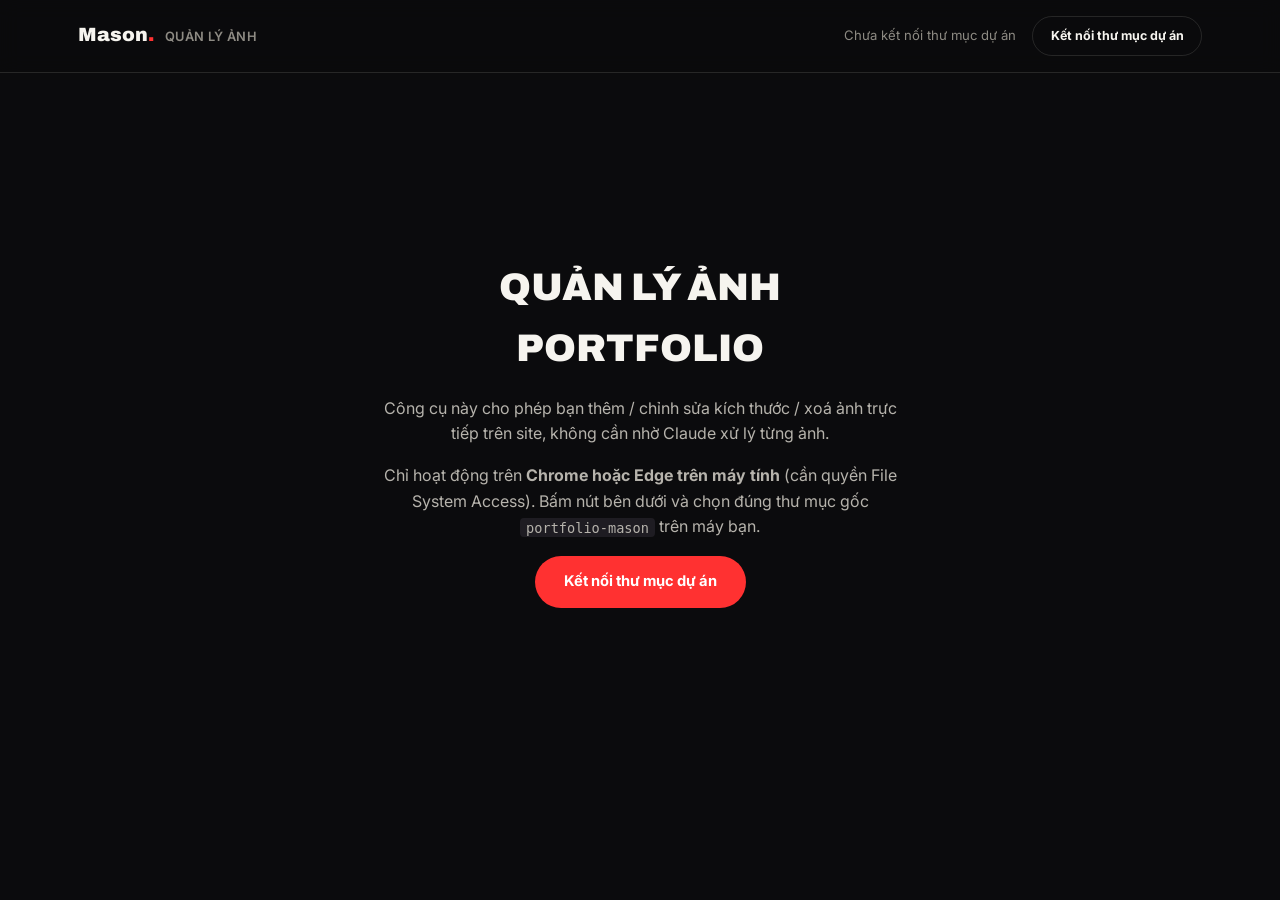
<file: bold/admin.html>
<!DOCTYPE html>
<html lang="vi">
<head>
<meta charset="UTF-8">
<meta name="viewport" content="width=device-width, initial-scale=1.0">
<title>Quản lý ảnh — Portfolio Mason</title>
<meta name="robots" content="noindex, nofollow">
<link rel="icon" href="data:image/svg+xml,<svg xmlns=%22http://www.w3.org/2000/svg%22 viewBox=%220 0 100 100%22><rect width=%22100%22 height=%22100%22 fill=%22%230B0B0D%22/><text y=%22.9em%22 x=%2222%22 font-size=%2290%22 font-family=%22Georgia,serif%22 font-weight=%22bold%22 fill=%22%23FF3131%22>M</text></svg>">
<link rel="preconnect" href="https://fonts.googleapis.com">
<link rel="preconnect" href="https://fonts.gstatic.com" crossorigin>
<link href="https://fonts.googleapis.com/css2?family=Archivo:wght@700;800;900&family=Inter:wght@400;500;600;700&display=swap" rel="stylesheet">
<link rel="stylesheet" href="css/style.css?v=109">
<link rel="stylesheet" href="css/admin.css?v=37">
</head>
<body class="admin-body">

<header class="admin-header">
  <div class="admin-header-inner">
    <div class="admin-brand">Mason<span class="brand-dot">.</span> <span class="admin-brand-tag">Quản lý ảnh</span></div>
    <div class="admin-header-actions">
      <span id="adminStatus" class="admin-status">Chưa kết nối thư mục dự án</span>
      <button type="button" class="btn btn-line admin-btn-sm" id="btnConnect">Kết nối thư mục dự án</button>
    </div>
  </div>
</header>

<main class="admin-main" id="adminMain" hidden>

  <section class="admin-intro">
    <p><strong>Cách dùng:</strong> mỗi ô dưới đây tương ứng với 1 vị trí ảnh trên site. Bấm <em>Chọn ảnh mới</em> để tải ảnh từ máy lên, kéo/zoom để crop vừa khung, rồi xác nhận — ảnh được lưu thẳng vào thư mục dự án trên máy bạn, không cần qua Claude. Nhớ bấm <strong>đẩy lên GitHub</strong> (hoặc nhờ Claude) để cập nhật lên link live.</p>
  </section>

  <section class="admin-section" id="secSingle">
    <h2 class="admin-section-title">Ảnh cá nhân, Trang chủ &amp; Định vị</h2>
    <div class="admin-grid" id="gridPersonal"></div>
  </section>

  <section class="admin-section" id="secProjects">
    <h2 class="admin-section-title">Ảnh đại diện &amp; cụm ảnh dự án</h2>
    <div class="admin-grid" id="gridProjects"></div>
  </section>

  <section class="admin-section" id="secHighlights">
    <h2 class="admin-section-title">Chỉ số &amp; ô nổi bật mô tả đặc điểm dự án</h2>
    <p class="admin-bulk-hint">Chỉ số là con số tô đỏ (vd: "24 · thị trường quốc tế"); ô nổi bật chỉ có chữ, không có số.</p>
    <div class="admin-grid" id="gridHighlights"></div>
  </section>

  <section class="admin-section" id="secLibrary">
    <div class="admin-section-title-row">
      <h2 class="admin-section-title">Thư viện sản phẩm (Proof of Work)</h2>
      <div class="admin-section-title-actions">
        <button type="button" class="btn btn-line admin-btn-sm" id="btnBulkUpload">Tải ảnh hàng loạt</button>
        <button type="button" class="btn btn-solid admin-btn-sm" id="btnAddAsset">+ Thêm mục mới</button>
      </div>
    </div>
    <p class="admin-bulk-hint">Chọn nhiều ảnh cùng lúc — mỗi ảnh tự động tạo 1 mục mới (crop vuông ở giữa, danh mục "Thiết kế"), sau đó bấm <em>Sửa thông tin</em> trên từng ô để bổ sung mô tả/danh mục/dự án.</p>
    <div class="admin-grid admin-grid-library" id="gridLibrary"></div>
  </section>

</main>

<div class="admin-empty" id="adminEmpty">
  <div class="admin-empty-inner">
    <h1>Quản lý ảnh Portfolio</h1>
    <p>Công cụ này cho phép bạn thêm / chỉnh sửa kích thước / xoá ảnh trực tiếp trên site, không cần nhờ Claude xử lý từng ảnh.</p>
    <p class="admin-empty-note">Chỉ hoạt động trên <strong>Chrome hoặc Edge trên máy tính</strong> (cần quyền File System Access). Bấm nút bên dưới và chọn đúng thư mục gốc <code>portfolio-mason</code> trên máy bạn.</p>
    <button type="button" class="btn btn-solid" id="btnConnectBig">Kết nối thư mục dự án</button>
    <p class="admin-empty-warning" id="adminUnsupported" hidden>Trình duyệt này chưa hỗ trợ. Vui lòng mở trang bằng Chrome hoặc Edge trên máy tính.</p>
  </div>
</div>

<!-- Crop modal -->
<div class="crop-modal" id="cropModal" aria-hidden="true">
  <div class="crop-modal-backdrop" id="cropBackdrop"></div>
  <div class="crop-modal-panel">
    <h3 class="crop-modal-title" id="cropTitle">Crop ảnh</h3>
    <p class="crop-modal-hint" id="cropHint"></p>
    <div class="crop-viewport-wrap">
      <canvas id="cropCanvas"></canvas>
    </div>
    <div class="crop-controls">
      <label for="cropZoom">Zoom</label>
      <input type="range" id="cropZoom" min="1" max="4" step="0.01" value="1">
    </div>
    <div class="crop-actions">
      <button type="button" class="btn btn-line" id="cropCancel">Huỷ</button>
      <button type="button" class="btn btn-solid" id="cropConfirm">Xác nhận &amp; Lưu</button>
    </div>
  </div>
</div>

<!-- Add/edit library asset modal -->
<div class="crop-modal" id="assetModal" aria-hidden="true">
  <div class="crop-modal-backdrop" id="assetBackdrop"></div>
  <div class="crop-modal-panel asset-modal-panel">
    <h3 class="crop-modal-title" id="assetModalTitle">Thêm mục thư viện</h3>
    <div class="asset-form">
      <label>Loại
        <select id="assetType">
          <option value="image">Ảnh</option>
          <option value="video">Video (YouTube/Facebook link)</option>
          <option value="pdf">PDF (link file)</option>
        </select>
      </label>
      <label>Danh mục
        <select id="assetCategory"></select>
      </label>
      <label>Dự án liên kết (không bắt buộc)
        <select id="assetProject"></select>
      </label>
      <label>Mô tả (Tiếng Việt)
        <textarea id="assetDescVi" rows="2"></textarea>
      </label>
      <label>Description (English)
        <textarea id="assetDescEn" rows="2"></textarea>
      </label>
      <label id="assetUrlRow">Link video/PDF (dán URL)
        <input type="url" id="assetUrlInput" placeholder="https://youtu.be/... hoặc https://facebook.com/...">
      </label>
    </div>
    <div class="crop-actions">
      <button type="button" class="btn btn-line" id="assetCancel">Huỷ</button>
      <button type="button" class="btn btn-solid" id="assetSave">Lưu mục này</button>
    </div>
  </div>
</div>

<input type="file" id="fileInput" accept="image/*" hidden>
<input type="file" id="bulkFileInput" accept="image/*" multiple hidden>

<script src="js/admin.js?v=37"></script>
</body>
</html>
</file>
<file: bold/css/style.css>
/* ===== Tokens ===== */
:root {
  --bg: #0B0B0D;
  --surface: #17161B;
  --surface-2: #1E1C22;
  --ink: #F6F4EF;
  --ink-soft: #B6B3AC;
  --ink-faint: #8E8B84;
  --red: #FF3131;
  --red-2: #FF6B4A;
  --red-3: #C21E6B;
  --line: rgba(246, 244, 239, 0.12);
  --line-soft: rgba(246, 244, 239, 0.07);

  --font-display: 'Archivo', 'Helvetica Neue', Arial, sans-serif;
  --font-body: 'Inter', system-ui, -apple-system, 'Segoe UI', sans-serif;
  --font-script: 'Caveat', cursive;

  --wrap: 1220px;
  --radius: 18px;
  --ease: cubic-bezier(.16,.84,.44,1);
}

* { box-sizing: border-box; }
body {
  margin: 0;
  background: var(--bg);
  color: var(--ink);
  font-family: var(--font-body);
  font-size: 16px;
  line-height: 1.6;
  -webkit-font-smoothing: antialiased;
  overflow-x: hidden;
}
img { max-width: 100%; display: block; }
a { color: inherit; text-decoration: none; }
button { font: inherit; color: inherit; background: none; border: 0; cursor: pointer; }
h1, h2, h3, p, ul { margin: 0; }
ul { padding: 0; list-style: none; }

.wrap { width: 100%; max-width: var(--wrap); margin: 0 auto; padding: 0 clamp(1.25rem, 4vw, 3rem); }

.skip-link {
  position: absolute; left: -999px; top: 0;
  background: var(--red); color: #fff;
  padding: .75rem 1.25rem; z-index: 999; border-radius: 0 0 8px 0;
}
.skip-link:focus { left: 0; }
:focus-visible { outline: 2px solid var(--red); outline-offset: 3px; }

section { position: relative; padding: clamp(4.5rem, 10vw, 9rem) 0; }

.eyebrow {
  font-weight: 700; font-size: .8rem; letter-spacing: .16em; text-transform: uppercase;
  color: var(--red); margin-bottom: 1rem;
  display: inline-flex; align-items: center; gap: .5rem;
}
.eyebrow::before { content: ''; width: 22px; height: 1.5px; background: var(--red); display: inline-block; }

.section-heading {
  font-family: var(--font-display); font-weight: 900; font-size: clamp(2.3rem, 5vw, 4rem);
  line-height: 1; letter-spacing: -0.02em; margin-bottom: 3rem; max-width: 16ch;
  text-transform: uppercase;
}

/* ===== Buttons ===== */
.btn {
  display: inline-flex; align-items: center; gap: .5rem;
  padding: .9rem 1.8rem; border-radius: 999px; font-weight: 700; font-size: .92rem;
  white-space: nowrap; will-change: transform;
}
.btn-solid { background: var(--red); color: #fff; box-shadow: 0 0 0 0 rgba(255,49,49,.5); transition: box-shadow .3s, background .3s; }
.btn-solid:hover { box-shadow: 0 0 32px 4px rgba(255,49,49,.45); background: #ff4444; }
.btn-line { border: 1.5px solid var(--line); color: var(--ink); transition: border-color .3s, background .3s; }
.btn-line:hover { border-color: var(--red); background: rgba(255,49,49,.08); }

/* ===== Header ===== */
.site-header {
  position: fixed; top: 0; left: 0; right: 0; z-index: 500;
  background: color-mix(in srgb, var(--bg) 78%, transparent);
  backdrop-filter: blur(12px);
  border-bottom: 1px solid transparent;
  transition: border-color .3s, background .3s;
}
.site-header.is-scrolled { border-bottom-color: var(--line); }
.header-inner { display: flex; align-items: center; justify-content: space-between; height: 80px; }
.brand { font-family: var(--font-display); font-weight: 900; font-size: 1.4rem; letter-spacing: -0.02em; color: var(--ink); }
.brand-dot { color: var(--red); }

.main-nav { display: flex; gap: 2.1rem; }
.main-nav a { font-size: .88rem; font-weight: 600; color: var(--ink-soft); position: relative; padding: .3rem 0; text-transform: uppercase; letter-spacing: .03em; }
.main-nav a::after { content: ''; position: absolute; left: 0; bottom: -2px; width: 0; height: 2px; background: var(--red); transition: width .3s var(--ease); }
.main-nav a:hover { color: var(--ink); }
.main-nav a:hover::after { width: 100%; }

.header-actions { display: flex; align-items: center; gap: .9rem; }
.lang-toggle {
  width: 42px; height: 42px; border: 1.5px solid var(--line); border-radius: 50%;
  font-size: .78rem; font-weight: 700; display: grid; place-items: center; color: var(--ink);
  transition: border-color .25s, background .25s;
}
.lang-toggle:hover { border-color: var(--red); background: rgba(255,49,49,.1); }
#headerCvBtn { display: none; }
@media (min-width: 900px) { #headerCvBtn { display: inline-flex; padding: .65rem 1.3rem; font-size: .82rem; } }

.menu-toggle { display: none; width: 42px; height: 42px; flex-direction: column; align-items: center; justify-content: center; gap: 5px; }
.menu-toggle span { width: 20px; height: 2px; background: var(--ink); transition: transform .3s var(--ease), opacity .3s; }
.menu-toggle[aria-expanded="true"] span:nth-child(1) { transform: translateY(7px) rotate(45deg); }
.menu-toggle[aria-expanded="true"] span:nth-child(2) { opacity: 0; }
.menu-toggle[aria-expanded="true"] span:nth-child(3) { transform: translateY(-7px) rotate(-45deg); }

.mobile-nav { display: none; flex-direction: column; padding: 0 clamp(1.25rem, 4vw, 3rem) 1.5rem; gap: .2rem; }
.mobile-nav a { padding: .8rem 0; font-size: 1.1rem; font-weight: 700; text-transform: uppercase; border-bottom: 1px solid var(--line-soft); }
.mobile-nav-cv { margin-top: 1rem; justify-content: center; border-bottom: none !important; }
@media (max-width: 899px) {
  .main-nav { display: none; }
  .menu-toggle { display: flex; }
  .site-header.nav-open { background: color-mix(in srgb, var(--bg) 97%, transparent); }
  .site-header.nav-open .mobile-nav { display: flex; }
}

/* ===== Gradient mesh ===== */
.mesh { position: absolute; inset: 0; overflow: hidden; z-index: 0; pointer-events: none; }
.mesh-blob { position: absolute; border-radius: 50%; filter: blur(70px); opacity: .55; will-change: transform; }
.mesh-blob-1 { width: 44vw; height: 44vw; background: var(--red); top: -12%; left: -8%; }
.mesh-blob-2 { width: 38vw; height: 38vw; background: var(--red-3); bottom: -14%; right: -6%; }
.mesh-blob-3 { width: 28vw; height: 28vw; background: var(--red-2); top: 32%; left: 46%; opacity: .35; }
.mesh-contact { opacity: .8; }

/* ===== Hero ===== */
.hero { padding-top: calc(80px + clamp(2rem, 5vw, 3.8rem)); padding-bottom: clamp(2rem, 4.5vw, 3.5rem); overflow: hidden; }
.hero-grid { position: relative; z-index: 1; display: grid; grid-template-columns: 1.15fr .85fr; gap: clamp(2rem, 5vw, 4rem); align-items: stretch; }
.hero-headline {
  font-family: var(--font-display); font-weight: 900; font-size: clamp(2.5rem, 5.2vw, 4.4rem);
  line-height: 1.08; letter-spacing: -0.02em; margin-bottom: 1.4rem; text-transform: uppercase;
}
.hero-headline-accent { color: var(--red); }
.accent-text { color: var(--red); }
.hero-headline-line { display: block; margin: .1em 0; }
.hero-headline-normal { color: inherit; }
.hero-headline-connector {
  font-size: 0.42em; font-weight: 700; letter-spacing: .14em; text-transform: uppercase;
  color: var(--ink-soft); opacity: .85; margin-right: .3em;
}
.hero-sub { font-size: clamp(1.02rem, 1.35vw, 1.18rem); color: var(--ink-soft); max-width: 48ch; margin-bottom: 2.2rem; line-height: 1.6; text-align: justify; text-justify: inter-word; }
.hero-actions { display: flex; gap: 1rem; flex-wrap: wrap; }
.hero-photo-wrap {
  position: relative; width: 100%; height: 100%; min-height: 420px; padding: 5px;
  border-radius: calc(var(--radius) + 5px);
  background: linear-gradient(155deg, var(--red), var(--red-3) 45%, transparent 75%);
}
.hero-photo-inner { position: relative; width: 100%; height: 100%; border-radius: var(--radius); overflow: hidden; }
.hero-photo-wrap img { width: 100%; height: 100%; object-fit: cover; filter: saturate(1.05) contrast(1.05); }
.hero-photo-inner::after {
  content: ''; position: absolute; inset: 0;
  background: linear-gradient(200deg, rgba(255,49,49,.25), transparent 55%);
  mix-blend-mode: overlay;
  z-index: 1;
}
.hero-photo-slider { position: relative; width: 100%; height: 100%; }
.hero-photo-slide {
  position: absolute; inset: 0; opacity: 0; transition: opacity 1s var(--ease);
}
.hero-photo-slide.is-active { opacity: 1; }
.hero-photo-dots {
  position: absolute; z-index: 2; left: 50%; bottom: 16px; transform: translateX(-50%);
  display: flex; gap: .45rem;
}
.hero-photo-dot {
  width: 8px; height: 8px; border-radius: 50%; background: rgba(246,244,239,.4);
  border: 1px solid rgba(246,244,239,.6); transition: background .3s, transform .3s, width .3s;
}
.hero-photo-dot:hover { background: rgba(246,244,239,.7); }
.hero-photo-dot.is-active { background: var(--red); border-color: var(--red); width: 20px; border-radius: 4px; }
@media (prefers-reduced-motion: reduce) { .hero-photo-slide { transition: none; } }
.scroll-hint { position: relative; z-index: 1; display: flex; align-items: center; gap: .6rem; margin: clamp(2.5rem, 6vw, 4rem) auto 0; color: var(--ink-faint); font-size: .78rem; letter-spacing: .1em; text-transform: uppercase; }
.scroll-hint-line { width: 1px; height: 36px; background: var(--ink-faint); position: relative; overflow: hidden; }
.scroll-hint-line::after { content: ''; position: absolute; left: 0; top: -100%; width: 100%; height: 100%; background: var(--red); animation: scrollLine 1.8s ease-in-out infinite; }
@keyframes scrollLine { 0% { top: -100%; } 60%, 100% { top: 100%; } }

@media (max-width: 899px) {
  .hero-grid { grid-template-columns: 1fr; }
  .hero-photo-wrap { max-width: 260px; height: auto; aspect-ratio: 3/4; min-height: 0; margin: 0 auto; order: -1; }
  .hero-headline { font-size: clamp(1.7rem, 7.5vw, 2.3rem); }
}

/* ===== Clients grid ===== */
.clients-strip { padding: clamp(3rem, 6vw, 5rem) 0; border-top: 1px solid var(--line-soft); border-bottom: 1px solid var(--line-soft); }
.client-group { margin-top: 2.2rem; }
.client-group:first-of-type { margin-top: 2.5rem; }
.client-group-label { font-family: var(--font-display); font-weight: 800; font-size: .95rem; text-transform: uppercase; letter-spacing: .04em; color: var(--ink-soft); margin-bottom: 1rem; }
.client-tile-grid { display: grid; grid-template-columns: repeat(auto-fill, minmax(140px, 1fr)); gap: .9rem; }
.client-tile {
  position: relative; display: flex; flex-direction: column; align-items: center; justify-content: center;
  gap: .5rem; padding: .9rem; aspect-ratio: 4/3;
  background: var(--surface); border: 1px solid var(--line); border-radius: 14px; overflow: hidden;
  transition: transform .35s var(--ease), border-color .35s var(--ease), box-shadow .35s var(--ease), background .35s;
}
.client-tile-logo {
  flex: 1; width: 100%; min-height: 0; object-fit: contain; border-radius: 8px;
  transition: transform .3s var(--ease);
}
.client-tile-name {
  font-size: .75rem; font-weight: 600; color: var(--ink-soft);
  text-align: center; letter-spacing: .01em; line-height: 1.25;
  transition: color .25s;
}
.client-tile.no-logo { background: var(--surface); border: 1px solid var(--line); }
.client-tile.no-logo .client-tile-name { color: var(--ink); font-family: var(--font-display); font-weight: 800; font-size: .85rem; text-transform: uppercase; }
.client-tile-hint {
  position: absolute; inset: auto 0 0 0; padding: .4rem 0 .55rem;
  font-size: .64rem; font-weight: 700; text-transform: uppercase; letter-spacing: .03em;
  color: #fff; background: linear-gradient(0deg, rgba(0,0,0,.85), transparent);
  text-align: center; opacity: 0; transform: translateY(6px);
  transition: opacity .3s var(--ease), transform .3s var(--ease);
}
@media (hover: hover) and (pointer: fine) {
  .client-tile:hover {
    transform: translateY(-5px);
    border-color: rgba(255,49,49,.45);
    background: var(--surface-2);
    box-shadow: 0 14px 28px -10px rgba(255,49,49,.3);
  }
  .client-tile:hover .client-tile-name { color: var(--ink); }
  .client-tile:hover .client-tile-logo { transform: scale(1.04); }
  .client-tile:hover .client-tile-hint { opacity: 1; transform: translateY(0); }
  .client-tile.has-link { cursor: pointer; }
}
@media (prefers-reduced-motion: reduce) { .client-tile { transition: none; } }

/* ===== About ===== */
.about-grid { display: grid; grid-template-columns: .8fr 1.2fr; gap: clamp(2.5rem, 6vw, 5rem); margin-bottom: clamp(3.5rem, 7vw, 6rem); align-items: start; }
.about-photos { display: grid; grid-template-columns: repeat(2, 1fr); gap: .9rem; }
.about-photo { position: relative; border-radius: var(--radius); overflow: hidden; border: 1px solid var(--line); aspect-ratio: 3/4; perspective: 900px; }
.about-photo:nth-child(2n) { margin-top: 2.2rem; }
.about-photo img {
  width: 100%; height: 100%; object-fit: cover;
  transition: transform .6s var(--ease), filter .5s;
  transform: scale(1.04);
}
.about-photo::after {
  content: ''; position: absolute; inset: 0;
  background: linear-gradient(200deg, rgba(255,49,49,.28), transparent 60%);
  mix-blend-mode: overlay; opacity: 0; transition: opacity .4s;
}
@media (hover: hover) and (pointer: fine) {
  .about-photo:hover img { transform: scale(1.12) rotate(-1deg); filter: saturate(1.15); }
  .about-photo:hover::after { opacity: 1; }
}
.about-paragraphs p { color: var(--ink-soft); margin-bottom: 1.2rem; max-width: 62ch; font-size: 1.05rem; text-align: justify; text-justify: inter-word; }
.stats-grid { display: grid; grid-template-columns: repeat(auto-fit, minmax(155px, 1fr)); gap: 1.5px; background: var(--line); border: 1px solid var(--line); border-radius: var(--radius); overflow: hidden; }
.stat { background: var(--surface); padding: 2rem 1.5rem; }
.stat-value {
  font-family: var(--font-display); font-weight: 900; font-size: clamp(2.2rem, 4.2vw, 3.2rem);
  line-height: 1; margin-bottom: .6rem;
  background: linear-gradient(120deg, var(--red), var(--red-2));
  -webkit-background-clip: text; background-clip: text; color: transparent;
}
.stat.is-long .stat-value { font-size: clamp(1.8rem, 3.2vw, 2.4rem); }
.stat-label { font-size: .85rem; color: var(--ink-soft); max-width: 16ch; }

@media (max-width: 899px) {
  .about-grid { grid-template-columns: 1fr; }
  .about-photos { max-width: 380px; margin: 0 auto; }
  .stats-grid { grid-template-columns: repeat(2, 1fr); }
}

/* ===== Placeholder pattern (shared: wireframe-stage image/icon slots) ===== */
.ph {
  background-image: repeating-linear-gradient(135deg, var(--surface-2) 0 2px, var(--surface) 2px 10px);
  border: 1.5px dashed var(--line);
  display: flex; flex-direction: column; align-items: center; justify-content: center;
  gap: .55rem; text-align: center; color: var(--ink-faint); padding: 1.4rem;
}
.ph-icon { width: 26px; height: 26px; opacity: .55; }
.ph-label { font-size: .68rem; font-weight: 600; text-transform: uppercase; letter-spacing: .04em; max-width: 22ch; line-height: 1.4; }

.hero-photo-ph, .about-photo-ph, .project-cover-ph, .project-gallery-ph { width: 100%; height: 100%; }
.project-gallery-ph .ph-label { font-size: .6rem; }
.hero-photo-ph .ph-label, .project-cover-ph .ph-label { max-width: 26ch; }

/* ===== Ownership (positioning section) ===== */
.ownership-grid { display: grid; grid-template-columns: .85fr 1.15fr; gap: clamp(2.5rem, 6vw, 5rem); }
.ownership-rail { align-self: start; }
@media (min-width: 900px) { .ownership-rail { position: sticky; top: 6rem; } }

.ownership-headline {
  font-family: var(--font-display); font-weight: 900; font-size: clamp(1.9rem, 3.6vw, 2.6rem);
  line-height: 1.12; letter-spacing: -0.01em; margin-bottom: 1.2rem; max-width: 16ch;
}
.ownership-intro { color: var(--ink-soft); font-size: 1rem; line-height: 1.65; max-width: 40ch; margin-bottom: 2.2rem; text-align: justify; text-justify: inter-word; }

.ownership-nav { display: none; flex-direction: column; gap: .2rem; margin-bottom: 2.5rem; }
@media (min-width: 900px) { .ownership-nav { display: flex; } }
.ownership-nav-item {
  display: flex; align-items: center; gap: .8rem; padding: .55rem 0;
  font-size: .88rem; font-weight: 600; color: var(--ink-faint);
  transition: color .3s;
}
.ownership-nav-num {
  width: 28px; height: 28px; border-radius: 50%; border: 1px solid var(--line);
  display: flex; align-items: center; justify-content: center;
  font-size: .72rem; font-weight: 700; flex-shrink: 0;
  transition: background .3s, color .3s, border-color .3s;
}
.ownership-nav-item.is-active { color: var(--ink); }
.ownership-nav-item.is-active .ownership-nav-num { background: var(--red); border-color: var(--red); color: #fff; }

.ownership-rail-placeholder { border-radius: var(--radius); aspect-ratio: 4/5; width: 100%; max-width: 320px; overflow: hidden; }
.ownership-rail-img { width: 100%; height: 100%; object-fit: cover; display: block; }

.ownership-chapters { display: flex; flex-direction: column; gap: clamp(4rem, 8vw, 6rem); }
.ownership-chapter { scroll-margin-top: 90px; }
.ownership-chapter-index { font-family: var(--font-display); font-weight: 900; font-size: clamp(2.4rem, 4.5vw, 3rem); color: var(--surface-2); line-height: 1; margin-bottom: .75rem; }
.ownership-chapter-title { font-family: var(--font-display); font-weight: 800; font-size: clamp(1.4rem, 2.6vw, 1.8rem); line-height: 1.15; margin-bottom: 1rem; text-transform: uppercase; }
.ownership-chapter-body { color: var(--ink-soft); max-width: 56ch; margin-bottom: 1.6rem; text-align: justify; text-justify: inter-word; }

.ownership-cases { display: grid; grid-template-columns: repeat(auto-fit, minmax(170px, 1fr)); gap: .8rem; margin-bottom: 1.6rem; }
.ownership-case { border-radius: 12px; aspect-ratio: 4/3; position: relative; overflow: hidden; transition: transform .3s var(--ease), box-shadow .3s var(--ease); }
.ownership-case-img { width: 100%; height: 100%; object-fit: cover; display: block; }
.ownership-case-hint {
  position: absolute; inset: auto 0 0 0; padding: .35rem 0 .5rem;
  font-size: .62rem; font-weight: 700; text-transform: uppercase; letter-spacing: .03em;
  color: var(--red); opacity: 0; transform: translateY(4px);
  transition: opacity .3s, transform .3s;
}
@media (hover: hover) and (pointer: fine) {
  .ownership-case.has-link { cursor: pointer; }
  .ownership-case.has-link:hover { transform: translateY(-4px); box-shadow: 0 14px 26px -14px rgba(255,49,49,.4); }
  .ownership-case.has-link:hover .ownership-case-hint { opacity: 1; transform: translateY(0); }
}

.ownership-tech-row { display: flex; flex-wrap: wrap; align-items: center; gap: .6rem; margin-bottom: 1.6rem; }
.ownership-tech-note { font-size: .84rem; color: var(--ink-faint); }

.ownership-stat-row { display: grid; grid-template-columns: 1fr 1fr; gap: .9rem; margin-bottom: 1.2rem; }
.ownership-team-photo { border-radius: var(--radius); overflow: hidden; }
.ownership-team-img { width: 100%; height: 100%; object-fit: cover; display: block; }
.ownership-stat-card {
  border-radius: 12px; border: 1px solid var(--line); background: var(--surface);
  display: flex; flex-direction: column; align-items: center; justify-content: center;
  text-align: center; padding: 1.4rem;
}
.ownership-stat-value {
  display: block; font-family: var(--font-display); font-weight: 900; font-size: clamp(2rem, 4vw, 2.6rem);
  line-height: 1; margin-bottom: .4rem;
  background: linear-gradient(120deg, var(--red), var(--red-2));
  -webkit-background-clip: text; background-clip: text; color: transparent;
}
.ownership-stat-card-label { font-size: .72rem; font-weight: 600; text-transform: uppercase; letter-spacing: .03em; color: var(--ink-soft); }
.ownership-note { font-size: .88rem; color: var(--ink-faint); max-width: 50ch; margin-bottom: 1.6rem; }

.ownership-value { border-left: 2px solid var(--red); padding-left: 1rem; }
.ownership-value p { font-family: var(--font-display); font-weight: 700; font-size: .95rem; }

@media (max-width: 899px) {
  .ownership-grid { grid-template-columns: 1fr; }
  .ownership-rail-placeholder { max-width: 100%; }
  .ownership-stat-row { grid-template-columns: 1fr 1fr; }
}

.tag { font-size: .76rem; padding: .4rem .8rem; border-radius: 999px; background: var(--surface); color: var(--ink-soft); border: 1px solid var(--line); }

/* ===== Projects (tabs) ===== */
.project-tabs { display: flex; flex-wrap: wrap; gap: .6rem; border-bottom: 1px solid var(--line); padding-bottom: clamp(1.5rem, 3vw, 2rem); margin-bottom: clamp(2rem, 4vw, 2.8rem); }
.project-tab {
  font-family: var(--font-display); font-weight: 700; font-size: .82rem; text-transform: uppercase; letter-spacing: .02em;
  padding: .6rem 1.15rem; border-radius: 999px; border: 1px solid var(--line); color: var(--ink-soft);
  transition: border-color .25s, color .25s, background .25s;
}
.project-tab:hover { color: var(--ink); border-color: var(--ink-faint); }
.project-tab.is-active { background: var(--red); border-color: var(--red); color: #fff; }

@media (max-width: 899px) {
  .project-tabs {
    flex-wrap: nowrap; overflow-x: auto; -webkit-overflow-scrolling: touch; scrollbar-width: none;
    margin-left: calc(clamp(1.25rem, 4vw, 3rem) * -1); margin-right: calc(clamp(1.25rem, 4vw, 3rem) * -1);
    padding-left: clamp(1.25rem, 4vw, 3rem); padding-right: clamp(1.25rem, 4vw, 3rem);
    -webkit-mask-image: linear-gradient(90deg, transparent, #000 5%, #000 92%, transparent);
    mask-image: linear-gradient(90deg, transparent, #000 5%, #000 92%, transparent);
  }
  .project-tabs::-webkit-scrollbar { display: none; }
  .project-tab { flex-shrink: 0; }
}

/* Flowing "square wrap" layout: the cover image floats so the copy below
   wraps around it, then clears back to full width for the gallery/metrics. */
.project-panel { display: block; }
.project-panel::after { content: ''; display: table; clear: both; }
.project-media { float: right; width: 46%; margin: 0 0 1.6rem 2.4rem; perspective: 1000px; }
.project-media-inner {
  transform: rotateX(var(--rx)) rotateY(var(--ry)); transition: transform .4s var(--ease);
  border-radius: var(--radius); overflow: hidden; border: 1px solid var(--line);
  aspect-ratio: 1250/700; position: relative;
}
.project-media-inner img { width: 100%; height: 100%; object-fit: cover; }
.project-media-inner::after { content: ''; position: absolute; inset: 0; background: linear-gradient(160deg, rgba(255,49,49,.22), transparent 60%); mix-blend-mode: overlay; }
.project-media-gallery { display: grid; grid-template-columns: repeat(2, 1fr); gap: .6rem; margin-top: .6rem; }
.project-media-gallery-item { position: relative; aspect-ratio: 4/3; border-radius: 12px; overflow: hidden; border: 1px solid var(--line); }
.project-media-gallery-item img { width: 100%; height: 100%; object-fit: cover; display: block; }
.project-media-more {
  position: absolute; right: 8px; bottom: 8px; width: 30px; height: 30px; border-radius: 50%;
  display: flex; align-items: center; justify-content: center;
  background: rgba(11,11,13,.55); backdrop-filter: blur(2px); border: 1px solid rgba(246,244,239,.35);
  color: var(--ink); font-size: 1rem; line-height: 1; opacity: .8; transition: opacity .25s, background .25s;
}
.project-media-more:hover { opacity: 1; background: rgba(255,49,49,.75); border-color: var(--red); }
.project-index { font-family: var(--font-display); font-weight: 900; font-size: 1rem; color: var(--red); margin-bottom: 1rem; }
.project-client { font-family: var(--font-display); font-weight: 900; font-size: clamp(1.6rem, 3vw, 2.2rem); margin-bottom: .3rem; text-transform: uppercase; line-height: 1.05; }
.project-category { font-size: .82rem; color: var(--ink-faint); font-weight: 600; margin-bottom: 1.4rem; text-transform: uppercase; letter-spacing: .03em; }
.project-block { margin-bottom: 1.3rem; }
.project-block-clear { clear: both; }
.project-block-label { font-size: .74rem; text-transform: uppercase; letter-spacing: .1em; color: var(--red); font-weight: 700; margin-bottom: .5rem; }
.project-block p { color: var(--ink-soft); text-align: justify; text-justify: inter-word; line-height: 1.65; }
.project-block p + p { margin-top: .9rem; }
.project-list { color: var(--ink-soft); line-height: 1.65; padding-left: 1.2rem; display: grid; gap: .5rem; list-style: none; text-align: justify; text-justify: inter-word; }
.project-list li { position: relative; }
.project-list li::before { content: '—'; position: absolute; left: -1.2rem; color: var(--red); font-weight: 700; }
.project-metrics { clear: both; display: flex; flex-wrap: wrap; gap: 1.2rem; margin-top: 1.8rem; }
.project-metric {
  padding: 1.1rem 1.4rem; border-radius: 14px; background: var(--surface); border: 1px solid var(--line);
  min-width: 120px;
}
.project-metric-value {
  font-family: var(--font-display); font-weight: 900; font-size: clamp(2rem, 3.2vw, 2.6rem); line-height: 1;
  background: linear-gradient(120deg, var(--red), var(--red-2));
  -webkit-background-clip: text; background-clip: text; color: transparent;
  margin-bottom: .35rem;
}
.project-metric-label { font-size: .78rem; color: var(--ink-soft); }
.project-feature { display: flex; align-items: center; justify-content: center; text-align: center; }
.project-feature-label { font-size: .84rem; font-weight: 700; color: var(--ink); line-height: 1.35; }

@media (max-width: 899px) {
  .project-media { float: none; width: 100%; margin: 0 0 1.6rem; }
}

/* ===== Proof of Work (masonry gallery + case-study modal) ===== */
.proof-intro { color: var(--ink-soft); max-width: 60ch; margin-bottom: 2.2rem; font-size: 1.02rem; text-align: justify; text-justify: inter-word; }
.proof-filters { display: flex; flex-wrap: wrap; gap: .6rem; margin-bottom: 2rem; }
.proof-chip {
  font-family: var(--font-display); font-weight: 700; font-size: .78rem; text-transform: uppercase; letter-spacing: .02em;
  padding: .55rem 1.1rem; border-radius: 999px; border: 1px solid var(--line); color: var(--ink-soft);
  transition: border-color .25s, color .25s, background .25s;
}
.proof-chip:hover { color: var(--ink); border-color: var(--ink-faint); }
.proof-chip.is-active { background: var(--red); border-color: var(--red); color: #fff; }

/* Flex (not grid) so a short last row centers instead of leaving empty
   trailing columns — a grid keeps items pinned to the start of the row. */
.proof-grid { display: flex; flex-wrap: wrap; justify-content: center; gap: .9rem; }
.proof-grid.proof-grid-marquee { flex-direction: column; flex-wrap: nowrap; justify-content: flex-start; }
.proof-track-row {
  overflow: hidden; margin: 0 calc(clamp(1.25rem, 4vw, 3rem) * -1);
  -webkit-mask-image: linear-gradient(90deg, transparent, #000 4%, #000 96%, transparent);
  mask-image: linear-gradient(90deg, transparent, #000 4%, #000 96%, transparent);
  /* Without this, a flex item's default min-width:auto lets its max-content
     .proof-track child force the row (and the whole page) wider than the
     viewport instead of being clipped by overflow:hidden. */
  min-width: 0;
}
.proof-track { display: flex; gap: .9rem; width: max-content; animation: proof-marquee 42s linear infinite; padding: 0 clamp(1.25rem, 4vw, 3rem); }
.proof-track-row.is-reverse .proof-track { animation-direction: reverse; }
.proof-track-row.is-static { display: flex; justify-content: center; }
.proof-track-row.is-static .proof-track { animation: none; }
.proof-grid-marquee .proof-tile { flex: 0 0 190px; width: 190px; }
@keyframes proof-marquee { from { transform: translateX(0); } to { transform: translateX(-50%); } }
@media (hover: hover) and (pointer: fine) {
  .proof-track-row:hover .proof-track { animation-play-state: paused; }
}
@media (prefers-reduced-motion: reduce) { .proof-track { animation: none; overflow-x: auto; } }
@media (max-width: 640px) { .proof-grid-marquee .proof-tile { flex-basis: 130px; width: 130px; } .proof-track { animation-duration: 30s; } }
.proof-tile { flex: 0 1 170px; width: 170px; border-radius: 12px; position: relative; overflow: hidden; aspect-ratio: 1/1; background: var(--surface); }
.proof-tile img { width: 100%; height: 100%; object-fit: cover; display: block; transition: transform .5s var(--ease); }
.proof-tile-caption {
  position: absolute; inset: auto 0 0 0; padding: .6rem .7rem .65rem;
  font-size: .68rem; font-weight: 600; line-height: 1.35;
  color: #fff; background: linear-gradient(0deg, rgba(0,0,0,.78), transparent);
  transform: translateY(4px); opacity: .92; transition: transform .35s var(--ease), opacity .35s var(--ease);
}
.proof-tile-file {
  background: var(--surface); border: 1px solid var(--line); width: 100%; height: 100%;
  display: flex; flex-direction: column; align-items: center; justify-content: center; text-align: center; gap: .6rem; padding: 1.2rem;
}
.proof-tile-file .ph-icon { opacity: .85; color: var(--red); width: 26px; height: 26px; transition: transform .35s var(--ease); }
.proof-tile-play-badge {
  position: absolute; top: 50%; left: 50%; transform: translate(-50%, -50%);
  width: 42px; height: 42px; border-radius: 50%; background: rgba(11,11,13,.72); backdrop-filter: blur(4px);
  display: flex; align-items: center; justify-content: center; transition: transform .3s var(--ease);
}
.proof-tile-play-badge .ph-icon { width: 20px; height: 20px; color: #fff; opacity: 1; }
.proof-tile:hover .proof-tile-play-badge { transform: translate(-50%, -50%) scale(1.1); }
.proof-tile-file .proof-tile-caption { position: static; background: none; color: var(--ink-soft); font-size: .72rem; font-weight: 500; padding: 0; transform: none; opacity: 1; }
@media (hover: hover) and (pointer: fine) {
  .proof-tile[data-proof-url] { cursor: pointer; transition: transform .3s var(--ease), box-shadow .3s var(--ease); }
  .proof-tile[data-proof-url]:hover { transform: translateY(-4px); box-shadow: 0 14px 26px -14px rgba(255,49,49,.4); }
  .proof-tile:hover img { transform: scale(1.08); }
  .proof-tile:hover .proof-tile-caption { transform: translateY(0); opacity: 1; }
  .proof-tile-file[data-proof-url]:hover .ph-icon { transform: scale(1.12); }
}
.proof-empty { color: var(--ink-faint); font-size: .9rem; padding: 1.5rem 0; grid-column: 1 / -1; }
.proof-cta { display: flex; width: fit-content; margin: 1.8rem auto 0; }

@media (max-width: 899px) { .proof-chip { padding: .68rem 1.1rem; } .proof-modal-panel .proof-tile { flex-basis: 120px; width: 120px; } }

.proof-modal {
  position: fixed; inset: 0; z-index: 900; display: none;
  align-items: flex-start; justify-content: center;
  padding: clamp(1.5rem, 5vw, 4rem) 1rem; overflow-y: auto;
}
.proof-modal.is-open { display: flex; }
.proof-modal-backdrop { position: fixed; inset: 0; background: rgba(11,11,13,.82); backdrop-filter: blur(6px); }
.proof-modal-panel {
  position: relative; z-index: 1; width: 100%; max-width: 900px;
  background: var(--surface); border: 1px solid var(--line); border-radius: var(--radius);
  padding: clamp(1.6rem, 4vw, 2.8rem);
}
.proof-modal-close {
  position: absolute; top: 1.2rem; right: 1.2rem; width: 38px; height: 38px; border-radius: 50%;
  border: 1px solid var(--line); display: grid; place-items: center; color: var(--ink);
  transition: border-color .25s, background .25s;
}
.proof-modal-close:hover { border-color: var(--red); background: rgba(255,49,49,.1); }
.proof-modal-close::before { content: '\2715'; font-size: .85rem; }
.proof-modal-title { font-family: var(--font-display); font-weight: 900; font-size: clamp(1.4rem, 3vw, 1.9rem); text-transform: uppercase; margin: .2rem 2.8rem 1.6rem 0; line-height: 1.1; }
.proof-modal-panel .proof-tile { flex-basis: 130px; width: 130px; }
body.modal-open { overflow: hidden; }

/* ===== Capabilities (bento: Experience accordion + Education + Competencies + Skills) ===== */
.capabilities-grid {
  display: grid; grid-template-columns: 1.3fr 1fr; grid-auto-rows: min-content;
  gap: 1.5px; background: var(--line); border: 1px solid var(--line); border-radius: var(--radius); overflow: hidden;
}
.cap-card { background: var(--surface); padding: clamp(1.6rem, 3vw, 2.2rem); }
.cap-experience { grid-column: 1; grid-row: 1 / 3; }
.cap-education { grid-column: 2; grid-row: 1; }
.cap-competencies { grid-column: 2; grid-row: 2; }
.cap-skills { grid-column: 1 / 3; grid-row: 3; }
.cap-card-title { font-family: var(--font-display); font-weight: 800; font-size: .82rem; text-transform: uppercase; letter-spacing: .05em; margin-bottom: 1.4rem; color: var(--ink-faint); }

@media (max-width: 899px) {
  .capabilities-grid { grid-template-columns: 1fr; }
  .cap-experience, .cap-education, .cap-competencies, .cap-skills { grid-column: 1; grid-row: auto; }
}

/* -- accordion (Experience) -- */
.cap-accordion-item { border-top: 1px solid var(--line); }
.cap-accordion-item:first-child { border-top: 0; }
.cap-accordion-trigger {
  width: 100%; display: flex; align-items: center; justify-content: space-between; gap: 1rem;
  padding: 1rem 0; text-align: left; cursor: pointer; background: none; border: 0; color: inherit; font: inherit;
}
.cap-accordion-role { font-family: var(--font-display); font-weight: 800; font-size: 1.02rem; text-transform: uppercase; }
.cap-accordion-meta { font-size: .78rem; color: var(--ink-faint); margin-top: .25rem; }
.cap-accordion-icon { width: 20px; height: 20px; flex-shrink: 0; position: relative; }
.cap-accordion-icon::before, .cap-accordion-icon::after { content: ''; position: absolute; background: var(--ink-faint); transition: transform .3s, opacity .3s; }
.cap-accordion-icon::before { top: 50%; left: 0; width: 100%; height: 1.5px; transform: translateY(-50%); }
.cap-accordion-icon::after { left: 50%; top: 0; width: 1.5px; height: 100%; transform: translateX(-50%); }
.cap-accordion-item.is-open .cap-accordion-icon::after { opacity: 0; }
.cap-accordion-panel-wrap { display: grid; grid-template-rows: 0fr; transition: grid-template-rows .35s var(--ease); }
.cap-accordion-item.is-open .cap-accordion-panel-wrap { grid-template-rows: 1fr; }
.cap-accordion-panel-inner { overflow: hidden; }
.cap-accordion-body { padding: 0 0 1.4rem; }
.cap-accordion-body p { color: var(--ink-soft); font-size: .88rem; margin-bottom: .8rem; text-align: justify; text-justify: inter-word; }
.cap-accordion-body ul li { position: relative; padding-left: 1.2rem; margin-bottom: .5rem; font-size: .88rem; color: var(--ink); text-align: justify; text-justify: inter-word; }
.cap-accordion-body ul li::before { content: ''; position: absolute; left: 0; top: .55em; width: 5px; height: 5px; border-radius: 50%; background: var(--red); }
.cap-accordion-tags { display: flex; flex-wrap: wrap; gap: .4rem; margin-top: .9rem; }

/* -- education -- */
.cap-education-school { font-family: var(--font-display); font-weight: 800; font-size: .95rem; margin-bottom: .35rem; line-height: 1.3; }
.cap-education-program { color: var(--ink-soft); font-size: .84rem; margin-bottom: .25rem; }
.cap-education-period { color: var(--ink-faint); font-size: .78rem; margin-bottom: .5rem; }
.cap-education-honor { color: var(--red); font-weight: 700; font-size: .84rem; margin-bottom: .7rem; }
.cap-education-note { font-size: .78rem; color: var(--ink-faint); border-top: 1px solid var(--line); padding-top: .7rem; margin-top: .7rem; margin-bottom: .9rem; }
.cap-cert-list { display: flex; flex-wrap: wrap; gap: .4rem; }
.cert-pill { font-size: .74rem; padding: .4rem .8rem; border-radius: 999px; background: var(--surface-2); border: 1px solid var(--line); color: var(--ink-soft); }

/* -- competencies -- */
.competency-row { padding: .7rem 0; border-top: 1px solid var(--line); }
.competency-row:first-child { border-top: 0; padding-top: 0; }
.competency-title { font-family: var(--font-display); font-weight: 700; font-size: .86rem; margin-bottom: .25rem; }
.competency-items { color: var(--ink-faint); font-size: .78rem; }

/* -- skills -- */
.skills-grid { display: grid; grid-template-columns: repeat(auto-fit, minmax(200px, 1fr)); gap: 1.5rem 2rem; margin-bottom: 1.8rem; }
.skill-category-label { font-weight: 700; margin-bottom: .6rem; font-size: .84rem; }
.skill-tags { display: flex; flex-wrap: wrap; gap: .5rem; }
.skill-tag { font-size: .78rem; padding: .4rem .8rem; border: 1px solid var(--line); border-radius: 999px; color: var(--ink-soft); transition: border-color .25s, color .25s; }
.skill-tag:hover { border-color: var(--red); color: var(--ink); }
.languages-row { display: flex; gap: 2rem; border-top: 1px solid var(--line); padding-top: 1.2rem; flex-wrap: wrap; }
.language-item { font-size: .84rem; color: var(--ink-soft); }
.language-item b { color: var(--ink); font-weight: 700; }

/* ===== Contact ===== */
.contact { text-align: left; overflow: hidden; }
.contact-heading { max-width: 20ch; position: relative; z-index: 1; }
.contact-blurb { position: relative; z-index: 1; font-size: 1.15rem; color: var(--ink-soft); max-width: 50ch; margin-bottom: 2.6rem; }
.contact-links { position: relative; z-index: 1; display: flex; flex-direction: column; border-top: 1px solid var(--line); }
.contact-link {
  display: flex; align-items: center; justify-content: space-between; padding: 1.6rem 0;
  border-bottom: 1px solid var(--line); font-family: var(--font-display); font-weight: 900;
  font-size: clamp(1.3rem, 3vw, 2rem); text-transform: uppercase;
  transition: color .25s, padding-left .3s var(--ease);
}
.contact-link:hover { color: var(--red); padding-left: .7rem; }
.contact-link small { font-family: var(--font-body); font-weight: 500; font-size: .82rem; color: var(--ink-faint); text-transform: none; }

/* ===== Footer ===== */
.site-footer { border-top: 1px solid var(--line); padding: 2.5rem 0; }
.footer-inner { display: flex; align-items: center; justify-content: space-between; gap: 1rem; flex-wrap: wrap; }
.signature { height: 2.6rem; width: auto; }
.footer-note { font-size: .82rem; color: var(--ink-faint); }
.back-to-top { font-size: .82rem; font-weight: 700; border: 1px solid var(--line); border-radius: 999px; padding: .6rem 1.2rem; color: var(--ink); }
.back-to-top:hover { border-color: var(--red); }

/* ===== Reveal + magnetic ===== */
.reveal-up { opacity: 1; }
@media (prefers-reduced-motion: no-preference) {
  .js-anim .reveal-up { opacity: 0; transform: translateY(32px); }
}
.reveal-fallback .reveal-up { opacity: 1 !important; transform: none !important; }
.magnetic { display: inline-flex; will-change: transform; }

@media (prefers-reduced-motion: reduce) {
  .mesh-blob { animation: none !important; }
}
</file>
<file: bold/css/admin.css>
/* ===== Admin: image management panel ===== */
.admin-body { min-height: 100vh; }

.admin-header {
  position: sticky; top: 0; z-index: 50; background: rgba(11,11,13,.92); backdrop-filter: blur(10px);
  border-bottom: 1px solid var(--line);
}
.admin-header-inner {
  max-width: var(--wrap); margin: 0 auto; padding: 1rem clamp(1.25rem, 4vw, 3rem);
  display: flex; align-items: center; justify-content: space-between; gap: 1rem; flex-wrap: wrap;
}
.admin-brand { font-family: var(--font-display); font-weight: 900; font-size: 1.2rem; }
.admin-brand-tag { font-family: var(--font-body); font-weight: 600; font-size: .8rem; color: var(--ink-faint); margin-left: .5rem; text-transform: uppercase; letter-spacing: .03em; }
.admin-header-actions { display: flex; align-items: center; gap: 1rem; }
.admin-status { font-size: .82rem; color: var(--ink-faint); }
.admin-status.is-ok { color: #6FCF97; }
.admin-status.is-error { color: var(--red); }
.admin-btn-sm { padding: .55rem 1.1rem; font-size: .78rem; }

.admin-main { max-width: var(--wrap); margin: 0 auto; padding: 2rem clamp(1.25rem, 4vw, 3rem) 6rem; }

.admin-intro {
  background: var(--surface); border: 1px solid var(--line); border-radius: var(--radius);
  padding: 1.1rem 1.4rem; margin-bottom: 2.5rem; color: var(--ink-soft); font-size: .92rem; line-height: 1.6;
}
.admin-intro em { color: var(--ink); font-style: normal; font-weight: 600; }

.admin-section { margin-bottom: 3rem; }
.admin-section-title {
  font-family: var(--font-display); font-weight: 800; font-size: 1.3rem; text-transform: uppercase;
  margin-bottom: 1.2rem; letter-spacing: .01em;
}
.admin-section-title-row { display: flex; align-items: center; justify-content: space-between; flex-wrap: wrap; gap: .8rem; margin-bottom: 1.2rem; }
.admin-section-title-row .admin-section-title { margin-bottom: 0; }
.admin-section-title-actions { display: flex; gap: .6rem; flex-wrap: wrap; }
.admin-bulk-hint { font-size: .78rem; color: var(--ink-faint); margin: -0.6rem 0 1.2rem; line-height: 1.5; }
.admin-bulk-hint em { color: var(--ink-soft); font-style: normal; font-weight: 600; }

.admin-grid { display: grid; grid-template-columns: repeat(auto-fill, minmax(240px, 1fr)); gap: 1rem; }
.admin-grid-library { grid-template-columns: repeat(auto-fill, minmax(200px, 1fr)); }

.admin-card {
  background: var(--surface); border: 1px solid var(--line); border-radius: 14px; overflow: hidden;
  display: flex; flex-direction: column;
}
.admin-card-thumb {
  position: relative; width: 100%; background: var(--surface-2);
  background-image: repeating-linear-gradient(135deg, var(--surface-2) 0 2px, var(--surface) 2px 10px);
  display: flex; align-items: center; justify-content: center; overflow: hidden;
}
.admin-card-thumb img { width: 100%; height: 100%; object-fit: cover; }
.admin-card-thumb .admin-thumb-empty { color: var(--ink-faint); font-size: .68rem; text-align: center; padding: .8rem; text-transform: uppercase; letter-spacing: .03em; font-weight: 600; }
.admin-card-body { padding: .85rem .9rem 1rem; display: flex; flex-direction: column; gap: .5rem; flex: 1; }
.admin-card-label { font-size: .82rem; font-weight: 700; line-height: 1.3; }
.admin-card-meta { font-size: .68rem; color: var(--ink-faint); line-height: 1.4; }
.admin-card-actions { display: flex; gap: .5rem; margin-top: auto; flex-wrap: wrap; }
.admin-card-actions button {
  font-size: .7rem; font-weight: 700; text-transform: uppercase; letter-spacing: .02em;
  padding: .45rem .7rem; border-radius: 999px; border: 1px solid var(--line); color: var(--ink-soft);
  transition: border-color .2s, color .2s;
}
.admin-card-actions button:hover { border-color: var(--ink-faint); color: var(--ink); }
.admin-card-actions button.danger:hover { border-color: var(--red); color: var(--red); }
.admin-card-actions button.primary { background: var(--red); border-color: var(--red); color: #fff; }
.admin-card-actions button.primary:hover { opacity: .9; }

.admin-card-text { min-height: 0; }
.admin-highlight-list { display: flex; flex-direction: column; gap: .4rem; }
.admin-highlight-row {
  display: flex; align-items: center; justify-content: space-between; gap: .5rem;
  background: var(--surface-2); border: 1px solid var(--line); border-radius: 8px; padding: .4rem .6rem;
  font-size: .78rem;
}
.admin-highlight-row span { flex: 1; }
.admin-highlight-row button { color: var(--ink-faint); font-size: .8rem; }
.admin-highlight-row button:hover { color: var(--red); }

.admin-card-field { font-size: .7rem; color: var(--ink-faint); }
.admin-card-field select, .admin-card-field input[type="url"] {
  width: 100%; margin-top: .25rem; background: var(--surface-2); border: 1px solid var(--line); border-radius: 8px;
  color: var(--ink); font: inherit; font-size: .76rem; padding: .4rem .5rem;
}

/* ===== Empty state (before connecting) ===== */
.admin-empty { min-height: 80vh; display: flex; align-items: center; justify-content: center; padding: 2rem; }
.admin-empty-inner { max-width: 520px; text-align: center; }
.admin-empty-inner h1 { font-family: var(--font-display); font-weight: 900; font-size: clamp(1.8rem, 4vw, 2.4rem); text-transform: uppercase; margin-bottom: 1rem; }
.admin-empty-inner p { color: var(--ink-soft); margin-bottom: 1rem; line-height: 1.6; }
.admin-empty-note code { background: var(--surface-2); padding: .1rem .4rem; border-radius: 4px; font-size: .85em; }
.admin-empty-warning { color: var(--red); font-size: .85rem; margin-top: 1rem; }

/* ===== Crop modal ===== */
.crop-modal {
  position: fixed; inset: 0; z-index: 900; display: none;
  align-items: center; justify-content: center; padding: 1.5rem;
}
.crop-modal.is-open { display: flex; }
.crop-modal-backdrop { position: fixed; inset: 0; background: rgba(11,11,13,.85); backdrop-filter: blur(6px); }
.crop-modal-panel {
  position: relative; z-index: 1; width: 100%; max-width: 520px; max-height: 90vh; overflow-y: auto;
  background: var(--surface); border: 1px solid var(--line); border-radius: var(--radius); padding: 1.6rem;
}
.asset-modal-panel { max-width: 460px; }
.crop-modal-title { font-family: var(--font-display); font-weight: 800; font-size: 1.1rem; text-transform: uppercase; margin-bottom: .4rem; }
.crop-modal-hint { font-size: .78rem; color: var(--ink-faint); margin-bottom: 1rem; }
.crop-viewport-wrap { display: flex; justify-content: center; margin-bottom: 1rem; touch-action: none; }
.crop-viewport-wrap canvas { border-radius: 10px; border: 1px solid var(--line); cursor: grab; background: #000; max-width: 100%; }
.crop-viewport-wrap canvas:active { cursor: grabbing; }
.crop-controls { display: flex; align-items: center; gap: .7rem; margin-bottom: 1.4rem; font-size: .78rem; color: var(--ink-soft); }
.crop-controls input[type="range"] { flex: 1; }
.crop-actions { display: flex; justify-content: flex-end; gap: .7rem; }
.crop-actions .btn { padding: .6rem 1.2rem; font-size: .82rem; border-radius: 999px; }

.asset-form { display: flex; flex-direction: column; gap: .9rem; margin-bottom: 1.4rem; }
.asset-form label { font-size: .76rem; font-weight: 600; color: var(--ink-soft); display: flex; flex-direction: column; gap: .35rem; }
.asset-form select, .asset-form textarea, .asset-form input {
  background: var(--surface-2); border: 1px solid var(--line); border-radius: 8px; color: var(--ink);
  font: inherit; font-size: .85rem; padding: .55rem .65rem; resize: vertical;
}
</file>
